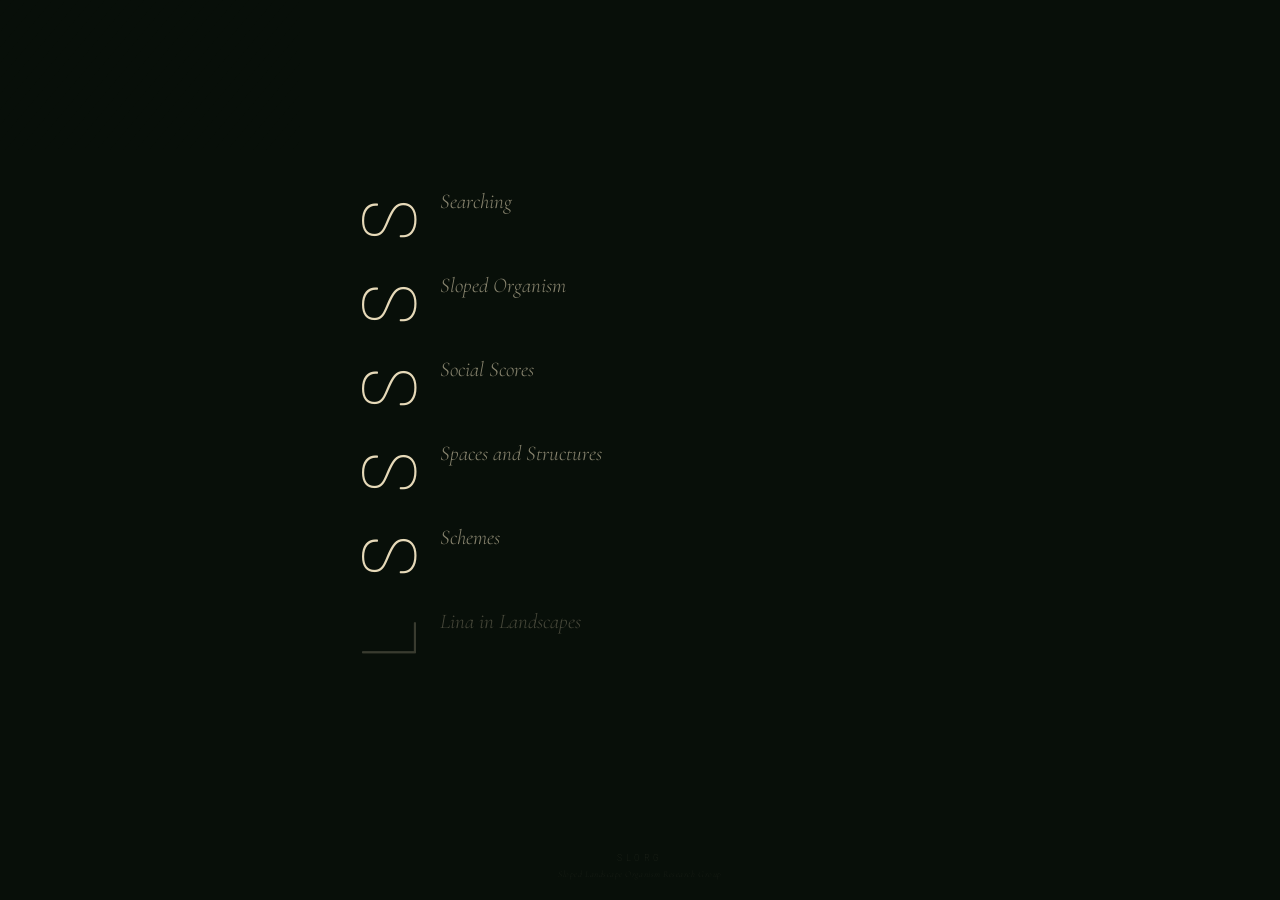
<file: index.html>
<!DOCTYPE html>
<html lang="en">
<head>
  <meta charset="UTF-8">
  <meta name="viewport" content="width=device-width, initial-scale=1.0">
  <meta name="description" content="SLORG — Sloped Landscape Organism Research Group. An interdisciplinary spatial and performative practice by Lina Bondarenko interrogating how terrain choreographs bodies, cultures, and our relationship to nature.">
  <meta property="og:title" content="SSSSSSL — SLORG">
  <meta property="og:description" content="Sloped Landscape Organism Research Group — Lina Bondarenko">
  <title>SSSSSSL — Sloped Landscape Organism Research Group</title>
  <link rel="stylesheet" href="style.css">
  <style>
    /* ── INDEX-ONLY STYLES ── */
    body {
      display: flex;
      flex-direction: column;
      align-items: center;
      justify-content: center;
      min-height: 100vh;
      overflow-x: hidden;
    }

    .splash {
      position: relative;
      z-index: 1;
      width: 100%;
      max-width: 640px;
      padding: 2.5rem 2rem 5rem;
      margin: 0 auto;
    }

    /* ── STACK ── */
    .stack {
      display: flex;
      flex-direction: column;
      align-items: flex-start;
      width: 100%;
    }

    .zone {
      display: flex;
      flex-direction: row;
      align-items: flex-start;
      gap: 1.25rem;
      cursor: pointer;
      padding: 3px 0;
      width: 100%;
      transition: opacity 0.6s var(--ease-soft);
      -webkit-tap-highlight-color: transparent;
    }

    .stack.has-hover .zone:not(.hovered),
    .stack.has-hover .l-row:not(.hovered) { opacity: 0.04; }

    .s-wrap {
      width: 68px;
      display: flex;
      align-items: flex-start;
      justify-content: center;
      flex-shrink: 0;
      padding-top: 2px;
    }

    .glyph {
      font-family: var(--sans);
      font-weight: 100;
      font-size: clamp(52px, 10vw, 76px);
      color: var(--sand);
      line-height: 1;
      display: block;
      transform: rotate(-90deg);
      user-select: none;
      transition: color 0.5s var(--ease-soft);
      letter-spacing: -0.02em;
    }

    .zone.hovered .glyph,
    .l-row.hovered .glyph { color: var(--vermillion); }

    .zone-right {
      display: flex;
      flex-direction: column;
      padding-top: 8px;
      flex: 1;
      min-width: 0;
    }

    .sub-name {
      font-family: var(--serif);
      font-style: italic;
      font-weight: 300;
      font-size: clamp(15px, 2.4vw, 21px);
      color: var(--sand-dim);
      line-height: 1.2;
      transition: color 0.5s var(--ease-soft);
    }

    .zone.hovered .sub-name,
    .l-row.hovered .sub-name { color: var(--sand); }

    /* ── HOVER REVEAL ── */
    .hover-block {
      display: grid;
      grid-template-rows: 0fr;
      opacity: 0;
      margin-top: 0;
      transition:
        grid-template-rows 0.6s var(--ease-flow),
        opacity           0.5s var(--ease-flow),
        margin-top        0.5s var(--ease-flow);
    }

    .zone.hovered .hover-block,
    .l-row.hovered .hover-block {
      grid-template-rows: 1fr;
      opacity: 1;
      margin-top: 5px;
      transition-delay: 0.04s;
    }

    .hover-inner { overflow: hidden; }

    .hover-heading {
      font-family: var(--sans);
      font-weight: 200;
      font-size: 9px;
      letter-spacing: 0.24em;
      text-transform: uppercase;
      color: var(--vermillion);
      opacity: 0.85;
      margin-bottom: 7px;
      padding-top: 2px;
      display: block;
    }

    .hover-desc {
      font-family: var(--serif);
      font-style: italic;
      font-weight: 300;
      font-size: 12px;
      color: rgba(230, 217, 184, 0.38);
      line-height: 1.8;
      margin-bottom: 10px;
      max-width: 400px;
    }

    .hover-links {
      display: flex;
      flex-wrap: wrap;
      gap: 5px 22px;
      padding-bottom: 6px;
    }

    .hover-links a {
      font-family: var(--sans);
      font-weight: 200;
      font-size: 9px;
      letter-spacing: 0.17em;
      text-transform: uppercase;
      color: rgba(230, 217, 184, 0.5);
      text-decoration: none;
      display: flex;
      align-items: center;
      gap: 6px;
      transition: color 0.2s ease;
      white-space: nowrap;
    }

    .hover-links a::before {
      content: '';
      display: inline-block;
      width: 10px;
      height: 0.5px;
      background: currentColor;
      opacity: 0.5;
      flex-shrink: 0;
      transition: width 0.25s ease;
    }

    .hover-links a:hover { color: var(--sand); }
    .hover-links a:hover::before { width: 16px; opacity: 1; }

    /* ── L ROW ── */
    .l-row {
      display: flex;
      flex-direction: row;
      align-items: flex-start;
      gap: 1.25rem;
      padding: 3px 0;
      cursor: pointer;
      width: 100%;
      transition: opacity 0.6s var(--ease-soft);
      -webkit-tap-highlight-color: transparent;
    }

    .l-wrap {
      width: 68px;
      display: flex;
      align-items: flex-start;
      justify-content: center;
      flex-shrink: 0;
      padding-top: 2px;
    }

    .l-glyph {
      font-family: var(--sans);
      font-weight: 100;
      font-size: clamp(52px, 10vw, 76px);
      color: var(--sand);
      line-height: 1;
      display: block;
      transform: rotate(-90deg);
      user-select: none;
      letter-spacing: -0.02em;
      opacity: 0.22;
      transition: color 0.5s var(--ease-soft), opacity 0.5s var(--ease-soft);
    }

    .l-row.hovered .l-glyph { color: var(--vermillion); opacity: 1; }

    .l-right {
      display: flex;
      flex-direction: column;
      padding-top: 8px;
      flex: 1;
      min-width: 0;
    }

    .l-name {
      font-family: var(--serif);
      font-style: italic;
      font-weight: 300;
      font-size: clamp(15px, 2.4vw, 21px);
      color: var(--sand-ghost);
      line-height: 1.2;
      transition: color 0.5s var(--ease-soft);
    }

    .l-row.hovered .l-name { color: var(--sand); }

    /* ── FOOTER ── */
    .index-footer {
      position: fixed;
      bottom: 1.1rem;
      left: 50%;
      transform: translateX(-50%);
      text-align: center;
      white-space: nowrap;
      z-index: 1;
    }

    .index-footer .slorg-word {
      font-family: var(--sans);
      font-weight: 100;
      font-size: 9px;
      letter-spacing: 0.4em;
      text-transform: uppercase;
      color: rgba(230, 217, 184, 0.13);
      display: block;
    }

    .index-footer .slorg-full {
      font-family: var(--serif);
      font-style: italic;
      font-weight: 300;
      font-size: 9px;
      letter-spacing: 0.06em;
      color: rgba(230, 217, 184, 0.07);
      display: block;
      margin-top: 2px;
    }

    @media (max-width: 480px) {
      .s-wrap, .l-wrap { width: 52px; }
      .glyph, .l-glyph { font-size: 56px; }
      .splash { padding: 2rem 1.25rem 5rem; }
    }
  </style>
</head>
<body>

  <!-- HATCH TEXTURE -->
  <svg class="hatch-bg" xmlns="http://www.w3.org/2000/svg">
    <defs>
      <pattern id="hatch" width="10" height="10" patternUnits="userSpaceOnUse" patternTransform="rotate(40)">
        <line x1="0" y1="0" x2="0" y2="10" stroke="#E6D9B8" stroke-width="0.4"/>
      </pattern>
    </defs>
    <rect width="100%" height="100%" fill="url(#hatch)"/>
  </svg>

  <div class="splash">
    <div class="stack" id="stack">

      <!-- ═══════════════════════════════════════
           EDIT YOUR CATEGORIES AND PROJECTS HERE
           ═══════════════════════════════════════ -->

      <!-- S1 — SEARCHING -->
      <div class="zone">
        <div class="s-wrap"><span class="glyph">S</span></div>
        <div class="zone-right">
          <span class="sub-name">Searching</span>
          <div class="hover-block"><div class="hover-inner">
            <span class="hover-heading">Research and Philosophy</span>
            <p class="hover-desc">Inquiry into slope as a generative metaphor and material condition, using feminist geography, environmental history, and sensory methods to critique flattening, abstraction, and land-as-property systems.</p>
            <div class="hover-links">
              <a href="projects/thesiSSSSSSSSS.html">thesiSSSSSSSSSS</a>
              <a href="projects/basket-contains-no-bread.html">The Basket Contains No Bread</a>
            </div>
          </div></div>
        </div>
      </div>

      <!-- S2 — SLOPED ORGANISM -->
      <div class="zone">
        <div class="s-wrap"><span class="glyph">S</span></div>
        <div class="zone-right">
          <span class="sub-name">Sloped Organism</span>
          <div class="hover-block"><div class="hover-inner">
            <span class="hover-heading">Site-Specific Dance Performances</span>
            <p class="hover-desc">Performances that treat the body as a sensorial instrument for slope, working through proprioception, balance, weight, gravity, and terrain as choreography.</p>
            <div class="hover-links">
              <a href="projects/solstice-slorg.html">Solstice Slorg</a>
              <a href="projects/solar-slorg.html">Solar Slorg</a>
            </div>
          </div></div>
        </div>
      </div>

      <!-- S3 — SOCIAL SCORES -->
      <div class="zone">
        <div class="s-wrap"><span class="glyph">S</span></div>
        <div class="zone-right">
          <span class="sub-name">Social Scores</span>
          <div class="hover-block"><div class="hover-inner">
            <span class="hover-heading">Participatory Steep Urban Happenings</span>
            <p class="hover-desc">Public scores, happenings, and workshops that use walking, listening, and collective movement to turn urban infrastructure in steep terrain into shared stages for embodied and historical encounter.</p>
            <div class="hover-links">
              <a href="projects/slope-scene.html">Slope Scene</a>
              <a href="projects/slope-serenade.html">Slope Serenade</a>
              <a href="projects/steep-urbanist-semaphore.html">Steep Urbanist Semaphore</a>
              <a href="projects/steep-urbanist-sanchez.html">Steep Urbanist Sanchez</a>
            </div>
          </div></div>
        </div>
      </div>

      <!-- S4 — SPACES AND STRUCTURES -->
      <div class="zone">
        <div class="s-wrap"><span class="glyph">S</span></div>
        <div class="zone-right">
          <span class="sub-name">Spaces and Structures</span>
          <div class="hover-block"><div class="hover-inner">
            <span class="hover-heading">Architectural Design</span>
            <p class="hover-desc">Built work where slope is generatively negotiated through steps, terraces, retaining walls, sections, and site-responsive design.</p>
            <div class="hover-links">
              <a href="projects/modular-slope.html">Modular Slope</a>
              <a href="projects/cantilevered-slope.html">Cantilevered Slope</a>
              <a href="projects/subslope.html">Subslope</a>
              <a href="projects/canopy-hill.html">Canopy Hill</a>
              <a href="projects/dip-slope.html">Dip Slope</a>
            </div>
          </div></div>
        </div>
      </div>

      <!-- S5 — SCHEMES -->
      <div class="zone">
        <div class="s-wrap"><span class="glyph">S</span></div>
        <div class="zone-right">
          <span class="sub-name">Schemes</span>
          <div class="hover-block"><div class="hover-inner">
            <span class="hover-heading">Strategy, Design, and Art</span>
            <p class="hover-desc">Hybrid works across installation, site-specific art, production design, and graphics that materialize ecological research and make land-body relations tangible.</p>
            <div class="hover-links">
              <a href="projects/sunflowers-in-black-earth.html">Sunflowers in Black Earth</a>
              <a href="projects/seed-projects.html">Seed Projects</a>
              <a href="projects/solar-eclipse.html">Solar Eclipse</a>
            </div>
          </div></div>
        </div>
      </div>

      <!-- L — LINA IN LANDSCAPES -->
      <div class="l-row" id="lrow">
        <div class="l-wrap"><span class="l-glyph">L</span></div>
        <div class="l-right">
          <span class="l-name">Lina in Landscapes</span>
          <div class="hover-block"><div class="hover-inner">
            <span class="hover-heading">Biography, Process, and Place</span>
            <p class="hover-desc">Lina Bondarenko is an artist, dancer, architect, researcher, and educator whose practice takes the sloped landscape as its central site and subject in perpetual curiosity for how slope geomorphology shapes urban history and value systems.</p>
            <div class="hover-links">
              <a href="projects/san-francisco.html">San Francisco</a>
              <a href="projects/cambridge.html">Cambridge</a>
              <a href="projects/norway.html">Norway</a>
              <a href="projects/ukraine.html">Ukraine</a>
              <a href="projects/biography.html">Full biography</a>
            </div>
          </div></div>
        </div>
      </div>

      <!-- ═══════════════════════════════════════
           END EDITABLE CONTENT
           ═══════════════════════════════════════ -->

    </div>
  </div>

  <div class="index-footer">
    <span class="slorg-word">SLORG</span>
    <span class="slorg-full">Sloped Landscape Organism Research Group</span>
  </div>

  <script>
    const stack = document.getElementById('stack');
    const zones = document.querySelectorAll('.stack .zone');
    const lrow  = document.getElementById('lrow');
    const isTouchDevice = () => window.matchMedia('(hover: none)').matches;

    function activate(el) {
      stack.classList.add('has-hover');
      zones.forEach(o => o.classList.remove('hovered'));
      lrow.classList.remove('hovered');
      el.classList.add('hovered');
    }

    function deactivate(el) {
      el.classList.remove('hovered');
      if (!document.querySelector('.hovered')) {
        stack.classList.remove('has-hover');
      }
    }

    function clearAll() {
      zones.forEach(o => o.classList.remove('hovered'));
      lrow.classList.remove('hovered');
      stack.classList.remove('has-hover');
    }

    // Desktop: hover
    [...zones, lrow].forEach(el => {
      el.addEventListener('mouseenter', () => {
        if (!isTouchDevice()) activate(el);
      });
      el.addEventListener('mouseleave', () => {
        if (!isTouchDevice()) deactivate(el);
      });
    });

    // Mobile: tap to open, tap again to close
    [...zones, lrow].forEach(el => {
      el.addEventListener('click', (e) => {
        if (!isTouchDevice()) return;
        const isActive = el.classList.contains('hovered');
        clearAll();
        if (!isActive) activate(el);
        e.stopPropagation();
      });
    });

    document.addEventListener('click', () => {
      if (isTouchDevice()) clearAll();
    });
  </script>

</body>
</html>
</file>
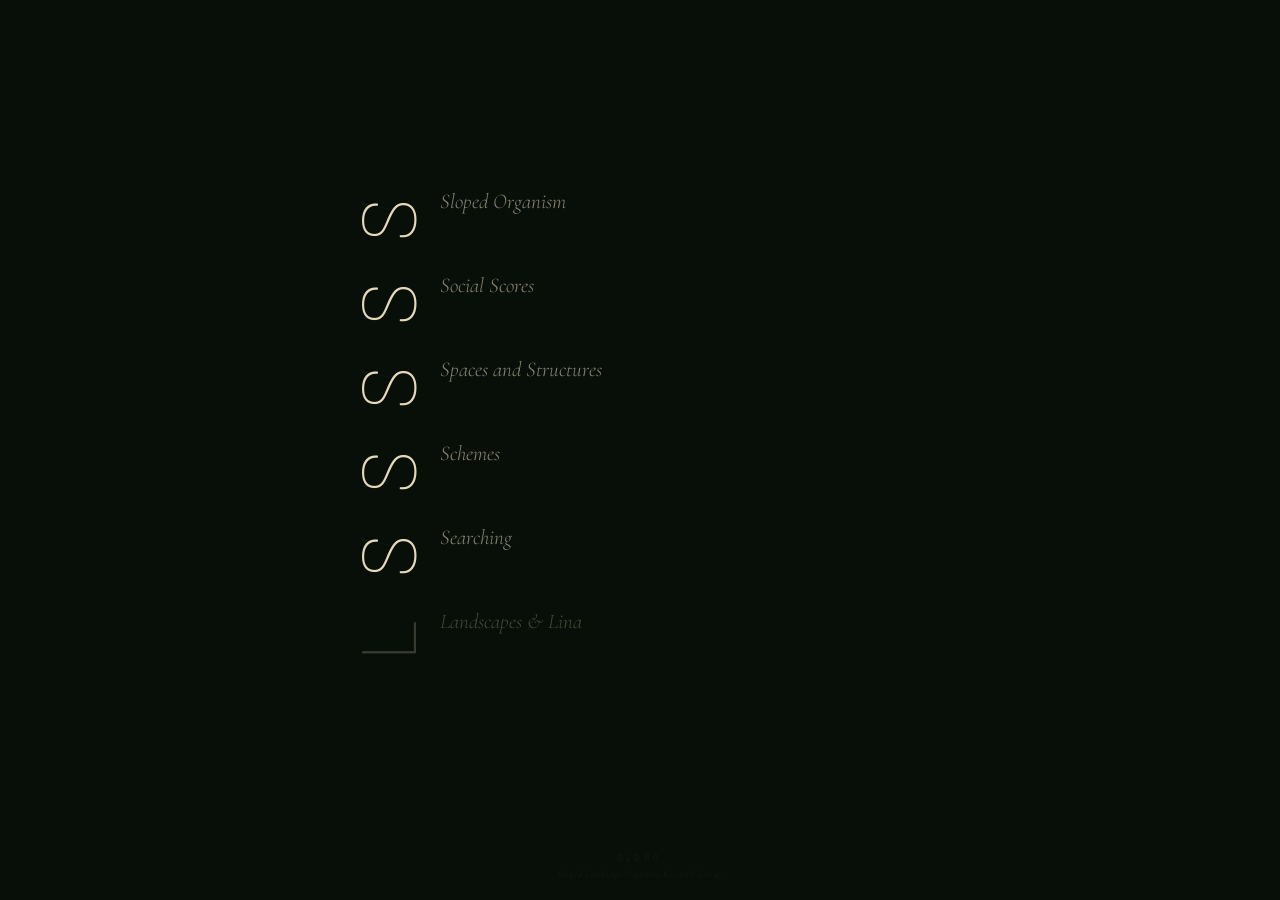
<file: ssssssl/ssssssl/index.html>
<!DOCTYPE html>
<html lang="en">
<head>
  <meta charset="UTF-8">
  <meta name="viewport" content="width=device-width, initial-scale=1.0">
  <meta name="description" content="SLORG — Sloped Landscape Organism Research Group. An interdisciplinary spatial and performative practice by Lina Bondarenko interrogating how terrain choreographs bodies, cultures, and our relationship to nature.">
  <meta property="og:title" content="SSSSSSL — SLORG">
  <meta property="og:description" content="Sloped Landscape Organism Research Group — Lina Bondarenko">
  <title>SSSSSSL — Sloped Landscape Organism Research Group</title>
  <link rel="stylesheet" href="style.css">
  <style>
    /* ── INDEX-ONLY STYLES ── */
    body {
      display: flex;
      flex-direction: column;
      align-items: center;
      justify-content: center;
      min-height: 100vh;
      overflow-x: hidden;
    }

    .splash {
      position: relative;
      z-index: 1;
      width: 100%;
      max-width: 640px;
      padding: 2.5rem 2rem 5rem;
      margin: 0 auto;
    }

    /* ── STACK ── */
    .stack {
      display: flex;
      flex-direction: column;
      align-items: flex-start;
      width: 100%;
    }

    .zone {
      display: flex;
      flex-direction: row;
      align-items: flex-start;
      gap: 1.25rem;
      cursor: pointer;
      padding: 3px 0;
      width: 100%;
      transition: opacity 0.6s var(--ease-soft);
      -webkit-tap-highlight-color: transparent;
    }

    .stack.has-hover .zone:not(.hovered),
    .stack.has-hover .l-row:not(.hovered) { opacity: 0.04; }

    .s-wrap {
      width: 68px;
      display: flex;
      align-items: flex-start;
      justify-content: center;
      flex-shrink: 0;
      padding-top: 2px;
    }

    .glyph {
      font-family: var(--sans);
      font-weight: 100;
      font-size: clamp(52px, 10vw, 76px);
      color: var(--sand);
      line-height: 1;
      display: block;
      transform: rotate(-90deg);
      user-select: none;
      transition: color 0.5s var(--ease-soft);
      letter-spacing: -0.02em;
    }

    .zone.hovered .glyph,
    .l-row.hovered .glyph { color: var(--vermillion); }

    .zone-right {
      display: flex;
      flex-direction: column;
      padding-top: 8px;
      flex: 1;
      min-width: 0;
    }

    .sub-name {
      font-family: var(--serif);
      font-style: italic;
      font-weight: 300;
      font-size: clamp(15px, 2.4vw, 21px);
      color: var(--sand-dim);
      line-height: 1.2;
      transition: color 0.5s var(--ease-soft);
    }

    .zone.hovered .sub-name,
    .l-row.hovered .sub-name { color: var(--sand); }

    /* ── HOVER REVEAL ── */
    .hover-block {
      display: grid;
      grid-template-rows: 0fr;
      opacity: 0;
      margin-top: 0;
      transition:
        grid-template-rows 0.6s var(--ease-flow),
        opacity           0.5s var(--ease-flow),
        margin-top        0.5s var(--ease-flow);
    }

    .zone.hovered .hover-block,
    .l-row.hovered .hover-block {
      grid-template-rows: 1fr;
      opacity: 1;
      margin-top: 5px;
      transition-delay: 0.04s;
    }

    .hover-inner { overflow: hidden; }

    .hover-heading {
      font-family: var(--sans);
      font-weight: 200;
      font-size: 9px;
      letter-spacing: 0.24em;
      text-transform: uppercase;
      color: var(--vermillion);
      opacity: 0.85;
      margin-bottom: 7px;
      padding-top: 2px;
      display: block;
    }

    .hover-desc {
      font-family: var(--serif);
      font-style: italic;
      font-weight: 300;
      font-size: 12px;
      color: rgba(230, 217, 184, 0.38);
      line-height: 1.8;
      margin-bottom: 10px;
      max-width: 400px;
    }

    .hover-links {
      display: flex;
      flex-wrap: wrap;
      gap: 5px 22px;
      padding-bottom: 6px;
    }

    .hover-links a {
      font-family: var(--sans);
      font-weight: 200;
      font-size: 9px;
      letter-spacing: 0.17em;
      text-transform: uppercase;
      color: rgba(230, 217, 184, 0.5);
      text-decoration: none;
      display: flex;
      align-items: center;
      gap: 6px;
      transition: color 0.2s ease;
      white-space: nowrap;
    }

    .hover-links a::before {
      content: '';
      display: inline-block;
      width: 10px;
      height: 0.5px;
      background: currentColor;
      opacity: 0.5;
      flex-shrink: 0;
      transition: width 0.25s ease;
    }

    .hover-links a:hover { color: var(--sand); }
    .hover-links a:hover::before { width: 16px; opacity: 1; }

    /* ── L ROW ── */
    .l-row {
      display: flex;
      flex-direction: row;
      align-items: flex-start;
      gap: 1.25rem;
      padding: 3px 0;
      cursor: pointer;
      width: 100%;
      transition: opacity 0.6s var(--ease-soft);
      -webkit-tap-highlight-color: transparent;
    }

    .l-wrap {
      width: 68px;
      display: flex;
      align-items: flex-start;
      justify-content: center;
      flex-shrink: 0;
      padding-top: 2px;
    }

    .l-glyph {
      font-family: var(--sans);
      font-weight: 100;
      font-size: clamp(52px, 10vw, 76px);
      color: var(--sand);
      line-height: 1;
      display: block;
      transform: rotate(-90deg);
      user-select: none;
      letter-spacing: -0.02em;
      opacity: 0.22;
      transition: color 0.5s var(--ease-soft), opacity 0.5s var(--ease-soft);
    }

    .l-row.hovered .l-glyph { color: var(--vermillion); opacity: 1; }

    .l-right {
      display: flex;
      flex-direction: column;
      padding-top: 8px;
      flex: 1;
      min-width: 0;
    }

    .l-name {
      font-family: var(--serif);
      font-style: italic;
      font-weight: 300;
      font-size: clamp(15px, 2.4vw, 21px);
      color: var(--sand-ghost);
      line-height: 1.2;
      transition: color 0.5s var(--ease-soft);
    }

    .l-row.hovered .l-name { color: var(--sand); }

    /* ── FOOTER ── */
    .index-footer {
      position: fixed;
      bottom: 1.1rem;
      left: 50%;
      transform: translateX(-50%);
      text-align: center;
      white-space: nowrap;
      z-index: 1;
    }

    .index-footer .slorg-word {
      font-family: var(--sans);
      font-weight: 100;
      font-size: 9px;
      letter-spacing: 0.4em;
      text-transform: uppercase;
      color: rgba(230, 217, 184, 0.13);
      display: block;
    }

    .index-footer .slorg-full {
      font-family: var(--serif);
      font-style: italic;
      font-weight: 300;
      font-size: 9px;
      letter-spacing: 0.06em;
      color: rgba(230, 217, 184, 0.07);
      display: block;
      margin-top: 2px;
    }

    @media (max-width: 480px) {
      .s-wrap, .l-wrap { width: 52px; }
      .glyph, .l-glyph { font-size: 56px; }
      .splash { padding: 2rem 1.25rem 5rem; }
    }
  </style>
</head>
<body>

  <!-- HATCH TEXTURE -->
  <svg class="hatch-bg" xmlns="http://www.w3.org/2000/svg">
    <defs>
      <pattern id="hatch" width="10" height="10" patternUnits="userSpaceOnUse" patternTransform="rotate(40)">
        <line x1="0" y1="0" x2="0" y2="10" stroke="#E6D9B8" stroke-width="0.4"/>
      </pattern>
    </defs>
    <rect width="100%" height="100%" fill="url(#hatch)"/>
  </svg>

  <div class="splash">
    <div class="stack" id="stack">

      <!-- ═══════════════════════════════════════
           EDIT YOUR CATEGORIES AND PROJECTS HERE
           ═══════════════════════════════════════ -->

      <!-- S1 — SLOPED ORGANISM -->
      <div class="zone">
        <div class="s-wrap"><span class="glyph">S</span></div>
        <div class="zone-right">
          <span class="sub-name">Sloped Organism</span>
          <div class="hover-block"><div class="hover-inner">
            <span class="hover-heading">Site Specific Dance Performances</span>
            <p class="hover-desc">The body as terrain-reader — somatic encounters with gradient, gravity, and the wild slope as choreographic score.</p>
            <div class="hover-links">
              <a href="projects/solstice-slorg.html">Solstice Slorg</a>
              <a href="projects/solar-slorg.html">Solar Slorg</a>
            </div>
          </div></div>
        </div>
      </div>

      <!-- S2 — SOCIAL SCORES -->
      <div class="zone">
        <div class="s-wrap"><span class="glyph">S</span></div>
        <div class="zone-right">
          <span class="sub-name">Social Scores</span>
          <div class="hover-block"><div class="hover-inner">
            <span class="hover-heading">Participatory Steep Urban Happenings</span>
            <p class="hover-desc">Public scores activating civic staircase infrastructure — collective inhabitation of the city's most legible negotiations with gravity.</p>
            <div class="hover-links">
              <a href="projects/slope-scene.html">Slope Scene</a>
              <a href="projects/slope-serenade.html">Slope Serenade</a>
              <a href="projects/steep-urbanist-semaphore.html">Steep Urbanist Semaphore</a>
              <a href="projects/steep-urbanist-sanchez.html">Steep Urbanist Sanchez</a>
            </div>
          </div></div>
        </div>
      </div>

      <!-- S3 — SPACES AND STRUCTURES -->
      <div class="zone">
        <div class="s-wrap"><span class="glyph">S</span></div>
        <div class="zone-right">
          <span class="sub-name">Spaces and Structures</span>
          <div class="hover-block"><div class="hover-inner">
            <span class="hover-heading">Architectural Design</span>
            <p class="hover-desc">Built and drawn work where slope was the central condition — made collaboratively and within practice across scales.</p>
            <div class="hover-links">
              <a href="projects/modular-slope.html">Modular Slope</a>
              <a href="projects/cantilevered-slope.html">Cantilevered Slope</a>
              <a href="projects/subslope.html">Subslope</a>
              <a href="projects/canopy-hill.html">Canopy Hill</a>
              <a href="projects/dip-slope.html">Dip Slope</a>
            </div>
          </div></div>
        </div>
      </div>

      <!-- S4 — SCHEMES -->
      <div class="zone">
        <div class="s-wrap"><span class="glyph">S</span></div>
        <div class="zone-right">
          <span class="sub-name">Schemes</span>
          <div class="hover-block"><div class="hover-inner">
            <span class="hover-heading">Strategy, Design, and Art</span>
            <p class="hover-desc">Installations, sculptures, and paintings on and about slopes — material practice rooted in and diverging from the research.</p>
            <div class="hover-links">
              <a href="projects/sunflowers-in-black-earth.html">Sunflowers in Black Earth</a>
              <a href="projects/seed-projects.html">Seed Projects</a>
              <a href="projects/solar-eclipse.html">Solar Eclipse</a>
            </div>
          </div></div>
        </div>
      </div>

      <!-- S5 — SEARCHING -->
      <div class="zone">
        <div class="s-wrap"><span class="glyph">S</span></div>
        <div class="zone-right">
          <span class="sub-name">Searching</span>
          <div class="hover-block"><div class="hover-inner">
            <span class="hover-heading">Research and Philosophy</span>
            <p class="hover-desc">Researching species, spaces, soils, and structures of steep slopes — written and cartographic inquiry through a feminist decolonial post-Enlightenment lens.</p>
            <div class="hover-links">
              <a href="projects/thesiSSSSSSSSS.html">thesiSSSSSSSSSS</a>
              <a href="projects/basket-contains-no-bread.html">The Basket Contains No Bread</a>
            </div>
          </div></div>
        </div>
      </div>

      <!-- L — LANDSCAPES & LINA -->
      <div class="l-row" id="lrow">
        <div class="l-wrap"><span class="l-glyph">L</span></div>
        <div class="l-right">
          <span class="l-name">Landscapes &amp; Lina</span>
          <div class="hover-block"><div class="hover-inner">
            <span class="hover-heading">Biography, Process, and Place</span>
            <p class="hover-desc">San Francisco, Cambridge, Norway, Ukraine — the specific sloped landscapes that have shaped this practice, and the person making it.</p>
            <div class="hover-links">
              <a href="projects/san-francisco.html">San Francisco</a>
              <a href="projects/cambridge.html">Cambridge</a>
              <a href="projects/norway.html">Norway</a>
              <a href="projects/ukraine.html">Ukraine</a>
              <a href="projects/biography.html">Full biography</a>
            </div>
          </div></div>
        </div>
      </div>

      <!-- ═══════════════════════════════════════
           END EDITABLE CONTENT
           ═══════════════════════════════════════ -->

    </div>
  </div>

  <div class="index-footer">
    <span class="slorg-word">SLORG</span>
    <span class="slorg-full">Sloped Landscape Organism Research Group</span>
  </div>

  <script>
    const stack = document.getElementById('stack');
    const zones = document.querySelectorAll('.stack .zone');
    const lrow  = document.getElementById('lrow');
    const isTouchDevice = () => window.matchMedia('(hover: none)').matches;

    function activate(el) {
      stack.classList.add('has-hover');
      zones.forEach(o => o.classList.remove('hovered'));
      lrow.classList.remove('hovered');
      el.classList.add('hovered');
    }

    function deactivate(el) {
      el.classList.remove('hovered');
      if (!document.querySelector('.hovered')) {
        stack.classList.remove('has-hover');
      }
    }

    function clearAll() {
      zones.forEach(o => o.classList.remove('hovered'));
      lrow.classList.remove('hovered');
      stack.classList.remove('has-hover');
    }

    // Desktop: hover
    [...zones, lrow].forEach(el => {
      el.addEventListener('mouseenter', () => {
        if (!isTouchDevice()) activate(el);
      });
      el.addEventListener('mouseleave', () => {
        if (!isTouchDevice()) deactivate(el);
      });
    });

    // Mobile: tap to open, tap again to close
    [...zones, lrow].forEach(el => {
      el.addEventListener('click', (e) => {
        if (!isTouchDevice()) return;
        const isActive = el.classList.contains('hovered');
        clearAll();
        if (!isActive) activate(el);
        e.stopPropagation();
      });
    });

    document.addEventListener('click', () => {
      if (isTouchDevice()) clearAll();
    });
  </script>

</body>
</html>
</file>
<file: style.css>
/* ============================================================
   SSSSSSL.ORG — Sloped Landscape Organism Research Group
   Lina Bondarenko
   style.css — shared across all pages
   ============================================================ */

@import url('https://fonts.googleapis.com/css2?family=Barlow:wght@100;200&family=Cormorant+Garamond:ital,wght@0,300;0,400;1,300;1,400&display=swap');

/* ── RESET ── */
*, *::before, *::after { box-sizing: border-box; margin: 0; padding: 0; }

/* ── TOKENS ── */
:root {
  --bg:         #080f09;
  --sand:       #E6D9B8;
  --sand-dim:   rgba(230, 217, 184, 0.58);
  --sand-ghost: rgba(230, 217, 184, 0.28);
  --sand-faint: rgba(230, 217, 184, 0.04);
  --vermillion: #D44B1A;
  --serif:      'Cormorant Garamond', Georgia, serif;
  --sans:       'Barlow', sans-serif;
  --ease-flow:  cubic-bezier(0.16, 1, 0.3, 1);
  --ease-soft:  cubic-bezier(0.25, 0.46, 0.45, 0.94);
}

html { scroll-behavior: smooth; }

body {
  background: var(--bg);
  color: var(--sand);
  font-family: var(--serif);
  font-size: 16px;
  line-height: 1.7;
  min-height: 100vh;
  -webkit-font-smoothing: antialiased;
}

/* ── HATCH BACKGROUND ── */
.hatch-bg {
  position: fixed;
  inset: 0;
  pointer-events: none;
  opacity: 0.025;
  z-index: 0;
}

/* ── SHARED NAV (project pages) ── */
.back-nav {
  position: fixed;
  top: 0; left: 0; right: 0;
  z-index: 100;
  padding: 1.25rem 2rem;
  display: flex;
  justify-content: space-between;
  align-items: baseline;
}

.back-link {
  font-family: var(--sans);
  font-weight: 200;
  font-size: 9px;
  letter-spacing: 0.22em;
  text-transform: uppercase;
  color: rgba(230, 217, 184, 0.35);
  text-decoration: none;
  display: flex;
  align-items: center;
  gap: 8px;
  transition: color 0.3s;
}

.back-link::before {
  content: '';
  display: inline-block;
  width: 20px;
  height: 0.5px;
  background: currentColor;
  transition: width 0.3s;
}

.back-link:hover { color: var(--sand); }
.back-link:hover::before { width: 30px; }

.site-id {
  font-family: var(--sans);
  font-weight: 100;
  font-size: 9px;
  letter-spacing: 0.35em;
  text-transform: uppercase;
  color: rgba(230, 217, 184, 0.18);
  text-decoration: none;
}

/* ── FOOTER ── */
.site-footer {
  text-align: center;
  padding: 2rem;
  position: relative;
  z-index: 1;
}

.site-footer .slorg-word {
  font-family: var(--sans);
  font-weight: 100;
  font-size: 9px;
  letter-spacing: 0.4em;
  text-transform: uppercase;
  color: rgba(230, 217, 184, 0.13);
  display: block;
}

.site-footer .slorg-full {
  font-family: var(--serif);
  font-style: italic;
  font-weight: 300;
  font-size: 9px;
  letter-spacing: 0.06em;
  color: rgba(230, 217, 184, 0.07);
  display: block;
  margin-top: 3px;
}

/* ── PROJECT PAGE LAYOUT ── */
.project-page {
  position: relative;
  z-index: 1;
  max-width: 900px;
  margin: 0 auto;
  padding: 8rem 2rem 4rem;
}

.project-category {
  font-family: var(--sans);
  font-weight: 200;
  font-size: 9px;
  letter-spacing: 0.24em;
  text-transform: uppercase;
  color: var(--vermillion);
  opacity: 0.85;
  display: block;
  margin-bottom: 0.75rem;
}

.project-title {
  font-family: var(--serif);
  font-style: italic;
  font-weight: 300;
  font-size: clamp(2rem, 5vw, 3.5rem);
  line-height: 1.1;
  color: var(--sand);
  margin-bottom: 2.5rem;
}

.project-divider {
  width: 40px;
  height: 0.5px;
  background: rgba(230, 217, 184, 0.2);
  margin-bottom: 2.5rem;
}

/* ── MEDIA GRID ── */
.media-grid {
  display: grid;
  grid-template-columns: repeat(auto-fit, minmax(260px, 1fr));
  gap: 1px;
  margin-bottom: 3rem;
  background: rgba(230, 217, 184, 0.06);
}

.media-item {
  aspect-ratio: 4/3;
  background: rgba(230, 217, 184, 0.04);
  overflow: hidden;
  position: relative;
  cursor: pointer;
}

.media-item img,
.media-item video {
  width: 100%;
  height: 100%;
  object-fit: cover;
  display: block;
  transition: opacity 0.5s var(--ease-soft);
  opacity: 0.85;
}

.media-item:hover img,
.media-item:hover video { opacity: 1; }

/* placeholder before real media is added */
.media-item.placeholder {
  display: flex;
  align-items: center;
  justify-content: center;
}

.media-item.placeholder::after {
  content: attr(data-label);
  font-family: var(--sans);
  font-weight: 200;
  font-size: 8px;
  letter-spacing: 0.18em;
  text-transform: uppercase;
  color: rgba(230, 217, 184, 0.2);
}

/* ── PROJECT TEXT ── */
.project-body {
  display: grid;
  grid-template-columns: 1fr 2fr;
  gap: 4rem;
  margin-bottom: 3rem;
}

.project-meta-col {
  display: flex;
  flex-direction: column;
  gap: 1.5rem;
}

.meta-block dt {
  font-family: var(--sans);
  font-weight: 200;
  font-size: 8px;
  letter-spacing: 0.2em;
  text-transform: uppercase;
  color: rgba(230, 217, 184, 0.3);
  margin-bottom: 4px;
}

.meta-block dd {
  font-family: var(--serif);
  font-weight: 300;
  font-size: 13px;
  color: rgba(230, 217, 184, 0.6);
  line-height: 1.6;
}

.project-text-col p {
  font-family: var(--serif);
  font-weight: 300;
  font-size: 15px;
  color: rgba(230, 217, 184, 0.6);
  line-height: 1.9;
  margin-bottom: 1.25rem;
}

.project-text-col p:first-child {
  font-style: italic;
  font-size: 17px;
  color: rgba(230, 217, 184, 0.75);
}

/* ── RELATED NAV ── */
.project-nav {
  display: flex;
  justify-content: space-between;
  align-items: center;
  padding-top: 2rem;
  border-top: 0.5px solid rgba(230, 217, 184, 0.1);
  margin-top: 2rem;
}

.project-nav a {
  font-family: var(--sans);
  font-weight: 200;
  font-size: 9px;
  letter-spacing: 0.18em;
  text-transform: uppercase;
  color: rgba(230, 217, 184, 0.35);
  text-decoration: none;
  display: flex;
  align-items: center;
  gap: 8px;
  transition: color 0.3s;
}

.project-nav a:hover { color: var(--sand); }

.project-nav .prev::before {
  content: '';
  display: inline-block;
  width: 20px;
  height: 0.5px;
  background: currentColor;
}

.project-nav .next::after {
  content: '';
  display: inline-block;
  width: 20px;
  height: 0.5px;
  background: currentColor;
}

/* ── LIGHTBOX ── */
.lightbox {
  display: none;
  position: fixed;
  inset: 0;
  background: rgba(8, 15, 9, 0.96);
  z-index: 200;
  align-items: center;
  justify-content: center;
  cursor: pointer;
}

.lightbox.open { display: flex; }

.lightbox img {
  max-width: 90vw;
  max-height: 90vh;
  object-fit: contain;
}

.lightbox-close {
  position: absolute;
  top: 1.5rem;
  right: 2rem;
  font-family: var(--sans);
  font-weight: 200;
  font-size: 9px;
  letter-spacing: 0.2em;
  text-transform: uppercase;
  color: rgba(230, 217, 184, 0.4);
  cursor: pointer;
}

/* ── RESPONSIVE ── */
@media (max-width: 640px) {
  .project-body {
    grid-template-columns: 1fr;
    gap: 2rem;
  }

  .project-page { padding: 7rem 1.25rem 3rem; }

  .back-nav { padding: 1rem 1.25rem; }

  .media-grid { grid-template-columns: 1fr; }
}
</file>
<file: ssssssl/ssssssl/style.css>
/* ============================================================
   SSSSSSL.ORG — Sloped Landscape Organism Research Group
   Lina Bondarenko
   style.css — shared across all pages
   ============================================================ */

@import url('https://fonts.googleapis.com/css2?family=Barlow:wght@100;200&family=Cormorant+Garamond:ital,wght@0,300;0,400;1,300;1,400&display=swap');

/* ── RESET ── */
*, *::before, *::after { box-sizing: border-box; margin: 0; padding: 0; }

/* ── TOKENS ── */
:root {
  --bg:         #080f09;
  --sand:       #E6D9B8;
  --sand-dim:   rgba(230, 217, 184, 0.58);
  --sand-ghost: rgba(230, 217, 184, 0.28);
  --sand-faint: rgba(230, 217, 184, 0.04);
  --vermillion: #D44B1A;
  --serif:      'Cormorant Garamond', Georgia, serif;
  --sans:       'Barlow', sans-serif;
  --ease-flow:  cubic-bezier(0.16, 1, 0.3, 1);
  --ease-soft:  cubic-bezier(0.25, 0.46, 0.45, 0.94);
}

html { scroll-behavior: smooth; }

body {
  background: var(--bg);
  color: var(--sand);
  font-family: var(--serif);
  font-size: 16px;
  line-height: 1.7;
  min-height: 100vh;
  -webkit-font-smoothing: antialiased;
}

/* ── HATCH BACKGROUND ── */
.hatch-bg {
  position: fixed;
  inset: 0;
  pointer-events: none;
  opacity: 0.025;
  z-index: 0;
}

/* ── SHARED NAV (project pages) ── */
.back-nav {
  position: fixed;
  top: 0; left: 0; right: 0;
  z-index: 100;
  padding: 1.25rem 2rem;
  display: flex;
  justify-content: space-between;
  align-items: baseline;
}

.back-link {
  font-family: var(--sans);
  font-weight: 200;
  font-size: 9px;
  letter-spacing: 0.22em;
  text-transform: uppercase;
  color: rgba(230, 217, 184, 0.35);
  text-decoration: none;
  display: flex;
  align-items: center;
  gap: 8px;
  transition: color 0.3s;
}

.back-link::before {
  content: '';
  display: inline-block;
  width: 20px;
  height: 0.5px;
  background: currentColor;
  transition: width 0.3s;
}

.back-link:hover { color: var(--sand); }
.back-link:hover::before { width: 30px; }

.site-id {
  font-family: var(--sans);
  font-weight: 100;
  font-size: 9px;
  letter-spacing: 0.35em;
  text-transform: uppercase;
  color: rgba(230, 217, 184, 0.18);
  text-decoration: none;
}

/* ── FOOTER ── */
.site-footer {
  text-align: center;
  padding: 2rem;
  position: relative;
  z-index: 1;
}

.site-footer .slorg-word {
  font-family: var(--sans);
  font-weight: 100;
  font-size: 9px;
  letter-spacing: 0.4em;
  text-transform: uppercase;
  color: rgba(230, 217, 184, 0.13);
  display: block;
}

.site-footer .slorg-full {
  font-family: var(--serif);
  font-style: italic;
  font-weight: 300;
  font-size: 9px;
  letter-spacing: 0.06em;
  color: rgba(230, 217, 184, 0.07);
  display: block;
  margin-top: 3px;
}

/* ── PROJECT PAGE LAYOUT ── */
.project-page {
  position: relative;
  z-index: 1;
  max-width: 900px;
  margin: 0 auto;
  padding: 8rem 2rem 4rem;
}

.project-category {
  font-family: var(--sans);
  font-weight: 200;
  font-size: 9px;
  letter-spacing: 0.24em;
  text-transform: uppercase;
  color: var(--vermillion);
  opacity: 0.85;
  display: block;
  margin-bottom: 0.75rem;
}

.project-title {
  font-family: var(--serif);
  font-style: italic;
  font-weight: 300;
  font-size: clamp(2rem, 5vw, 3.5rem);
  line-height: 1.1;
  color: var(--sand);
  margin-bottom: 2.5rem;
}

.project-divider {
  width: 40px;
  height: 0.5px;
  background: rgba(230, 217, 184, 0.2);
  margin-bottom: 2.5rem;
}

/* ── MEDIA GRID ── */
.media-grid {
  display: grid;
  grid-template-columns: repeat(auto-fit, minmax(260px, 1fr));
  gap: 1px;
  margin-bottom: 3rem;
  background: rgba(230, 217, 184, 0.06);
}

.media-item {
  aspect-ratio: 4/3;
  background: rgba(230, 217, 184, 0.04);
  overflow: hidden;
  position: relative;
  cursor: pointer;
}

.media-item img,
.media-item video {
  width: 100%;
  height: 100%;
  object-fit: cover;
  display: block;
  transition: opacity 0.5s var(--ease-soft);
  opacity: 0.85;
}

.media-item:hover img,
.media-item:hover video { opacity: 1; }

/* placeholder before real media is added */
.media-item.placeholder {
  display: flex;
  align-items: center;
  justify-content: center;
}

.media-item.placeholder::after {
  content: attr(data-label);
  font-family: var(--sans);
  font-weight: 200;
  font-size: 8px;
  letter-spacing: 0.18em;
  text-transform: uppercase;
  color: rgba(230, 217, 184, 0.2);
}

/* ── PROJECT TEXT ── */
.project-body {
  display: grid;
  grid-template-columns: 1fr 2fr;
  gap: 4rem;
  margin-bottom: 3rem;
}

.project-meta-col {
  display: flex;
  flex-direction: column;
  gap: 1.5rem;
}

.meta-block dt {
  font-family: var(--sans);
  font-weight: 200;
  font-size: 8px;
  letter-spacing: 0.2em;
  text-transform: uppercase;
  color: rgba(230, 217, 184, 0.3);
  margin-bottom: 4px;
}

.meta-block dd {
  font-family: var(--serif);
  font-weight: 300;
  font-size: 13px;
  color: rgba(230, 217, 184, 0.6);
  line-height: 1.6;
}

.project-text-col p {
  font-family: var(--serif);
  font-weight: 300;
  font-size: 15px;
  color: rgba(230, 217, 184, 0.6);
  line-height: 1.9;
  margin-bottom: 1.25rem;
}

.project-text-col p:first-child {
  font-style: italic;
  font-size: 17px;
  color: rgba(230, 217, 184, 0.75);
}

/* ── RELATED NAV ── */
.project-nav {
  display: flex;
  justify-content: space-between;
  align-items: center;
  padding-top: 2rem;
  border-top: 0.5px solid rgba(230, 217, 184, 0.1);
  margin-top: 2rem;
}

.project-nav a {
  font-family: var(--sans);
  font-weight: 200;
  font-size: 9px;
  letter-spacing: 0.18em;
  text-transform: uppercase;
  color: rgba(230, 217, 184, 0.35);
  text-decoration: none;
  display: flex;
  align-items: center;
  gap: 8px;
  transition: color 0.3s;
}

.project-nav a:hover { color: var(--sand); }

.project-nav .prev::before {
  content: '';
  display: inline-block;
  width: 20px;
  height: 0.5px;
  background: currentColor;
}

.project-nav .next::after {
  content: '';
  display: inline-block;
  width: 20px;
  height: 0.5px;
  background: currentColor;
}

/* ── LIGHTBOX ── */
.lightbox {
  display: none;
  position: fixed;
  inset: 0;
  background: rgba(8, 15, 9, 0.96);
  z-index: 200;
  align-items: center;
  justify-content: center;
  cursor: pointer;
}

.lightbox.open { display: flex; }

.lightbox img {
  max-width: 90vw;
  max-height: 90vh;
  object-fit: contain;
}

.lightbox-close {
  position: absolute;
  top: 1.5rem;
  right: 2rem;
  font-family: var(--sans);
  font-weight: 200;
  font-size: 9px;
  letter-spacing: 0.2em;
  text-transform: uppercase;
  color: rgba(230, 217, 184, 0.4);
  cursor: pointer;
}

/* ── RESPONSIVE ── */
@media (max-width: 640px) {
  .project-body {
    grid-template-columns: 1fr;
    gap: 2rem;
  }

  .project-page { padding: 7rem 1.25rem 3rem; }

  .back-nav { padding: 1rem 1.25rem; }

  .media-grid { grid-template-columns: 1fr; }
}
</file>
